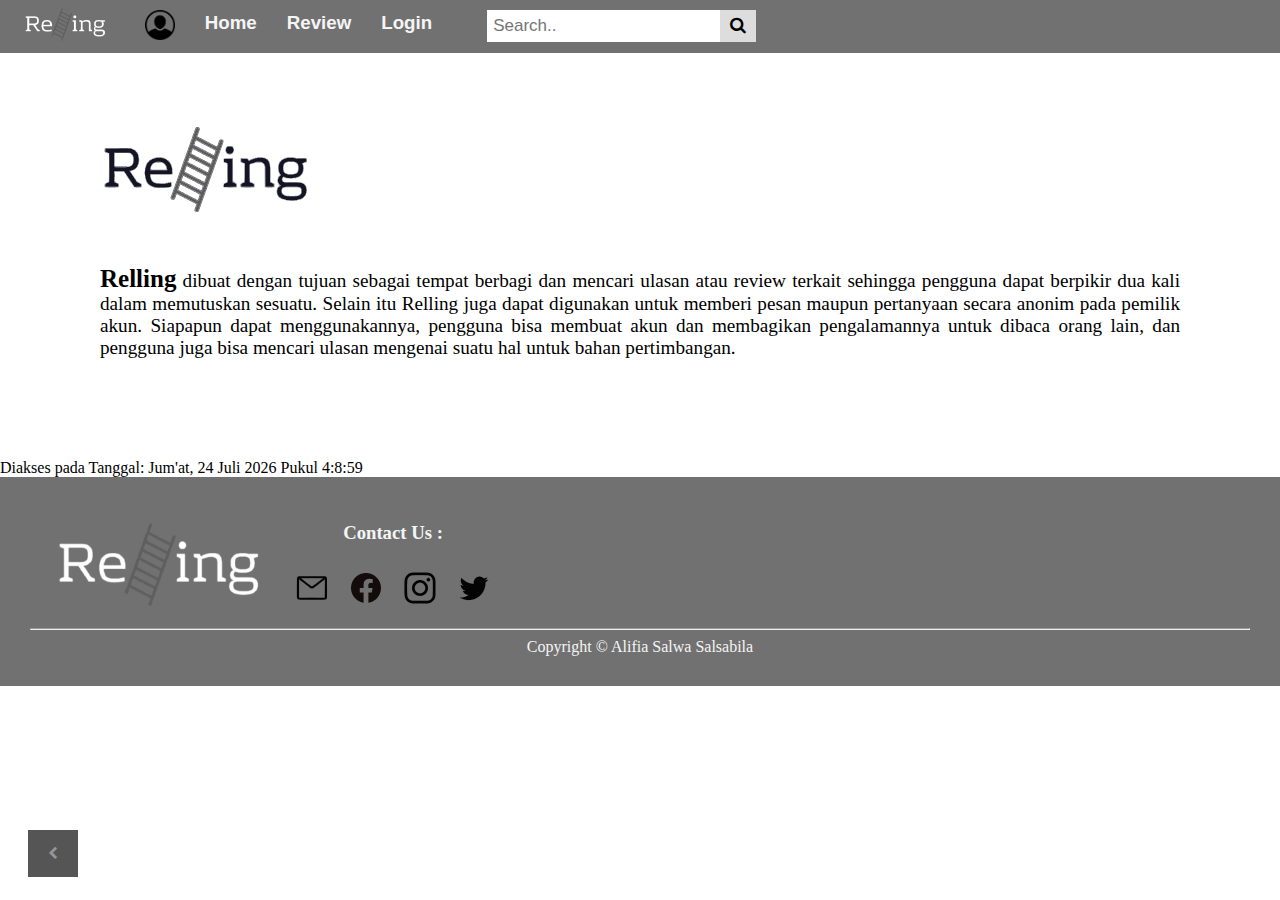
<file: about.html>
<!DOCTYPE html>
<html>
    <head>
        <title>Welcome To Relling</title>
        <meta charset="utf-8">
        <meta name="viewpoint" content="width=device=width, initial-scale=1">
        <!--icon-->
        <link rel="stylesheet" href="https://cdnjs.cloudflare.com/ajax/libs/font-awesome/4.7.0/css/font-awesome.min.css">
        <!--css-->
        <link rel="stylesheet" type="text/css" href="about.css">
        <!--credit css : https://cdn.jsdelivr.net/npm/bootstrap@5.1.3/dist/css/bootstrap.min.css-->
        <!--font-->
        <link rel="preconnect" href="https://fonts.googleapis.com">
        <link rel="preconnect" href="https://fonts.gstatic.com" crossorigin>
        <link href="https://fonts.googleapis.com/css2?family=Inter:wght@300&family=Prompt&display=swap" rel="stylesheet">
    </head>

    <body>
        <nav class="fixed-top navbar-expand-lg navbar-light topnav">
            <a href="about.html"><img src="images/rell.png" width="100" height="auto" alt="Relling" style="padding-block-start: 5px;"></a>
            <a href="profile.html"><img src="images/user.png" width="auto" height="30px" alt="user" style="padding-block-start: 10px;"></a>
            <a href="home.html"><h3>Home</h3></a>
            <a href="review.html"><h3>Review</h3></a>
            <a href="sign.html"><h3>Login</h3></a>
            <div class="topnav">
                <div id="inputSearch">
                    <nav class="navbar navbar-light bg-light justify-content-between">
                        <div class="search-container">
                            <form action="/action_page.php">
                              <input type="text" placeholder="Search.." name="search">
                              <button type="submit"><i class="fa fa-search"></i></button>
                            </form>
                        </div>
                    </nav>
                </div>
            </div>
        </nav>

        <article>
            <h1 style="
            margin-block-start: 100px;
            margin-inline-end: 100px;
            margin-inline-start: 90px;"><img src="images/imagehead.svg"></h1>    
                <p style="text-align: justify;
                    margin-inline-end: 100px;
                    margin-inline-start: 100px;
                    font-size: larger;
                    margin-block-end: 100px;">
                <b style="font-size: 25px;">Relling</b> dibuat dengan tujuan sebagai tempat berbagi dan mencari ulasan 
                atau review terkait sehingga pengguna dapat berpikir dua kali dalam memutuskan 
                sesuatu. Selain itu Relling juga dapat digunakan untuk memberi pesan maupun pertanyaan secara anonim 
                pada pemilik akun. Siapapun dapat menggunakannya, pengguna bisa membuat akun dan membagikan pengalamannya 
                untuk dibaca orang lain, dan pengguna juga bisa mencari ulasan mengenai suatu hal 
                untuk bahan pertimbangan.</p>
        </article>
        <script>
        var date = new Date();
        var tahun = date.getFullYear();
        var bulan = date.getMonth();
        var tanggal = date.getDate();
        var hari = date.getDay();
        var jam = date.getHours();
        var menit = date.getMinutes();
        var detik = date.getSeconds();
        switch(hari) {
        case 0: hari = "Minggu"; break;
        case 1: hari = "Senin"; break;
        case 2: hari = "Selasa"; break;
        case 3: hari = "Rabu"; break;
        case 4: hari = "Kamis"; break;
        case 5: hari = "Jum'at"; break;
        case 6: hari = "Sabtu"; break;
        }
        switch(bulan) {
        case 0: bulan = "Januari"; break;
        case 1: bulan = "Februari"; break;
        case 2: bulan = "Maret"; break;
        case 3: bulan = "April"; break;
        case 4: bulan = "Mei"; break;
        case 5: bulan = "Juni"; break;
        case 6: bulan = "Juli"; break;
        case 7: bulan = "Agustus"; break;
        case 8: bulan = "September"; break;
        case 9: bulan = "Oktober"; break;
        case 10: bulan = "November"; break;
        case 11: bulan = "Desember"; break;
        }
        var tampilTanggal = "Diakses pada Tanggal: " + hari + ", " + tanggal + " " + bulan + " " + tahun;
        var tampilWaktu = " Pukul " + jam + ":" + menit + ":" + detik;
        console.log(tampilTanggal);
        console.log(tampilWaktu);
        document.write(tampilTanggal);
        document.write(tampilWaktu);
        </script>

        <button class="back-button"><a href="index.html"><i class="fa fa-chevron-left" aria-hidden="true"></i></a></button>
        
        <footer>
            <table>
                <tr>
                    <td>
                        <img src="images/rell.png" width="250px" alt="Relling">
                    </td>
                    <td>
                        <h3>Contact Us :</h3>
                        <a href="https://login.yahoo.com/?.intl=us"><img src="images/email.svg" width="50px" height="50px"></a>
                        <a href="https://m.facebook.com/login/?locale=id_ID"><img src="images/facebook.svg" width="50px" height="50px"></a>
                        <a href="https://www.instagram.com/accounts/login/"><img src="images/instagram.svg" width="50px" height="50px"></a>
                        <a href="https://twitter.com/i/flow/login"><img src="images/twitter.svg" width="50px" height="50px"></a>
                    </td>
                </tr>
            </table>
            <hr>
            Copyright &copy; Alifia Salwa Salsabila
        </footer>
    </body>
</html>
</file>
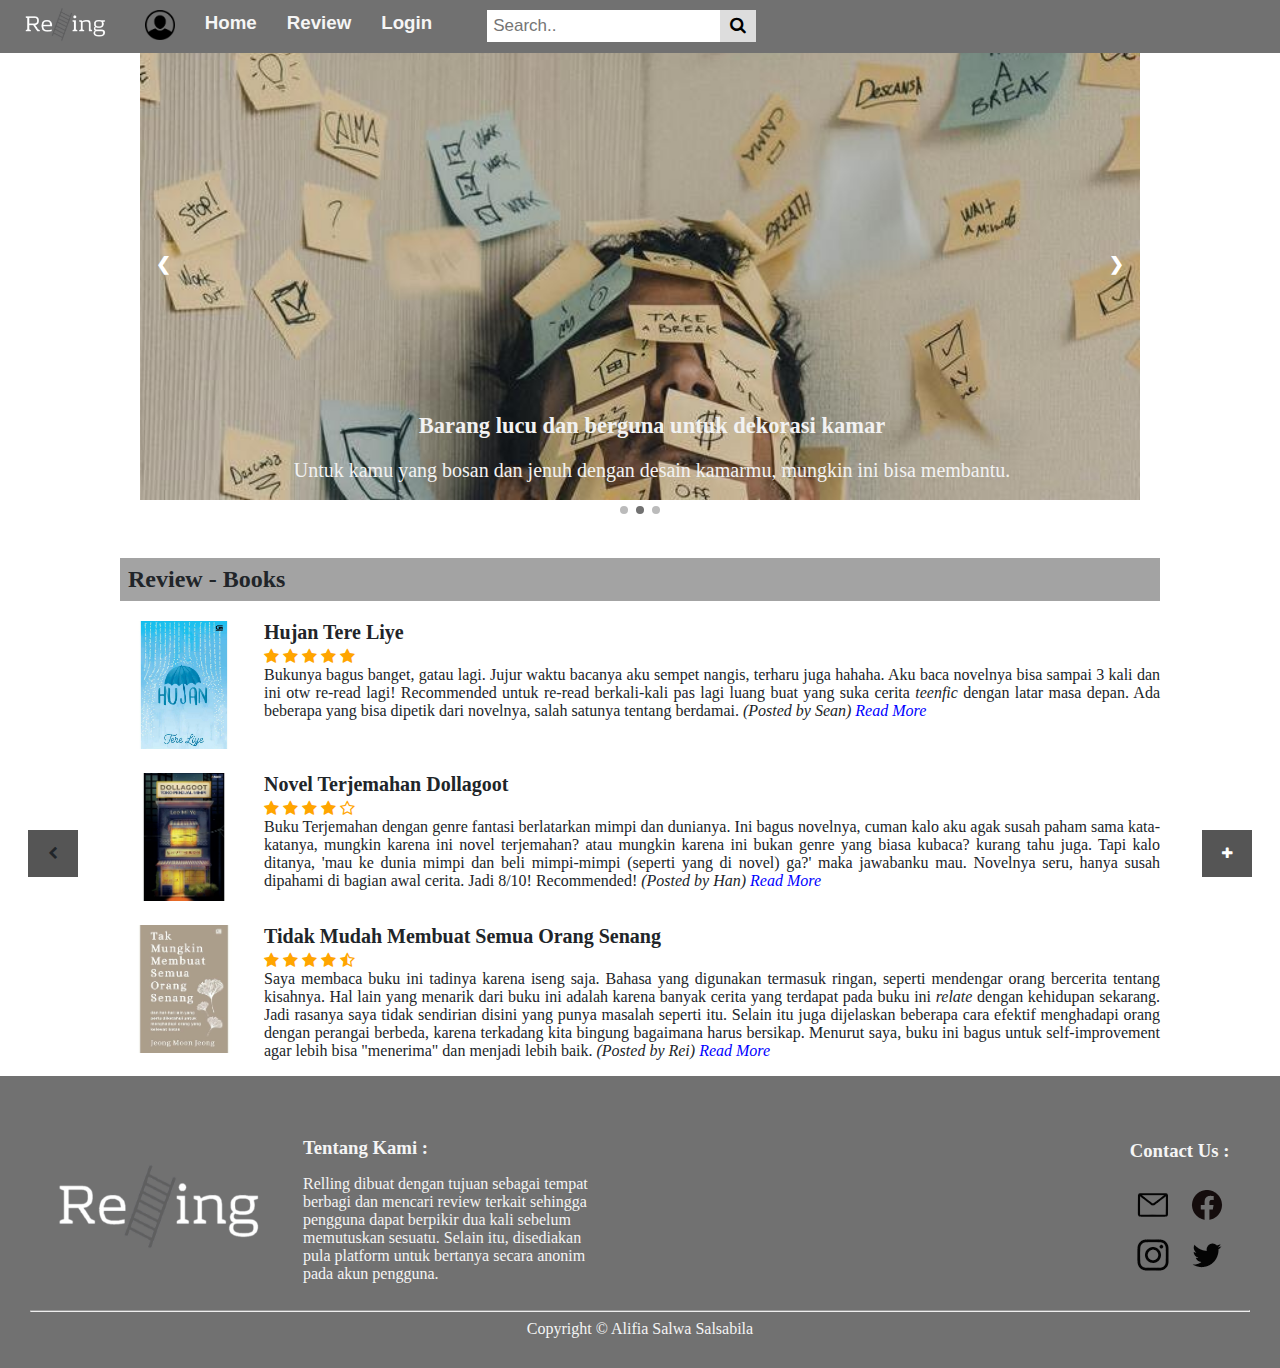
<file: home.html>
<!DOCTYPE html>
<html>
    <head>
        <title>Welcome To Relling</title>
        <meta charset="utf-8">
        <meta name="viewpoint" content="width=device=width, initial-scale=1">
        <!--icon-->
        <link rel="stylesheet" href="https://cdnjs.cloudflare.com/ajax/libs/font-awesome/4.7.0/css/font-awesome.min.css">
        <!--css-->
        <link rel="stylesheet" type="text/css" href="home.css">
        <!--credit css : https://cdn.jsdelivr.net/npm/bootstrap@5.1.3/dist/css/bootstrap.min.css-->
        <script src="https://ajax.googleapis.com/ajax/libs/jquery/3.5.1/jquery.min.js"></script>
        <script src="https://maxcdn.bootstrapcdn.com/bootstrap/3.4.1/js/bootstrap.min.js"></script>
        <!--font-->
        <link rel="preconnect" href="https://fonts.googleapis.com">
        <link rel="preconnect" href="https://fonts.gstatic.com" crossorigin>
        <link href="https://fonts.googleapis.com/css2?family=Inter:wght@300&family=Prompt&display=swap" rel="stylesheet">
    </head>
    <body>
        <nav class="fixed-top navbar-expand-lg navbar-light topnav">
            <a href="about.html"><img src="images/rell.png" width="100" height="auto" alt="Relling" style="padding-block-start: 5px;"></a>
            <a href="profile.html"><img src="images/user.png" width="auto" height="30px" alt="user" style="padding-block-start: 10px;"></a>
            <a href="home.html"><h3>Home</h3></a>
            <a href="review.html"><h3>Review</h3></a>
            <a href="sign.html"><h3>Login</h3></a>
            <div class="topnav">
                <div id="inputSearch">
                    <nav class="navbar navbar-light bg-light justify-content-between">
                        <div class="search-container">
                            <form action="/action_page.php">
                              <input type="text" placeholder="Search.." name="search">
                              <button type="submit"><i class="fa fa-search"></i></button>
                            </form>
                        </div>
                    </nav>
                </div>
            </div>
        </nav>
        
        <div class="slideshow-container">

          <div class="mySlides fade">
            <a href="review.html"><img src="images/books.jpg" style="width:100%">
            <div class="text">
              <h2>Berikut beberapa rekomendasi buku untuk mengisi waktu luangmu</h2>
              <p style="font-size:20px;">Mulai dari novel bergenre fantasi rom-com sampai buku self-improvement.</p>
            </div>
            </a>
          </div>
          
          <div class="mySlides fade">
            <a href="#"><img src="images/bored.jpg" style="width:100%">
            <div class="text">
              <h2>Barang lucu dan berguna untuk dekorasi kamar</h2>
              <p style="font-size:20px;">Untuk kamu yang bosan dan jenuh dengan desain kamarmu, mungkin ini bisa membantu.</p>
            </div>
          </div>
          
          <div class="mySlides fade">
            <img src="images/rain.jpg" style="width:100%">
            <div class="text">
              <h2>Beberapa rekomendasi kopi untuk musim hujan!</h2>
              <p style="font-size:20px;">Mulai dari yang memiliki kandungan kopi sangat rendah sampai tinggi.</p>
            </div>
          </div>
          
          <a class="prev" onclick="plusSlides(1)">&#10094;</a>
          <a class="next" onclick="plusSlides(0)">&#10095;</a>

          <div style="text-align:center">
            <span class="dot" onclick="currentSlide(1)"></span>
            <span class="dot" onclick="currentSlide(2)"></span>
            <span class="dot" onclick="currentSlide(3)"></span>
          </div>
        </div>

        
          <script>
            var slideIndex = 1;
            showSlides(slideIndex);

            function plusSlides(n) {
            showSlides(slideIndex += n);
            }

            function currentSlide(n) {
              showSlides(slideIndex = n);
            }

            function showSlides(n) {
              var i;
              var slides = document.getElementsByClassName("mySlides");
              var dots = document.getElementsByClassName("dot");
              if (n > slides.length) {slideIndex = 1}    
              if (n < 1) {slideIndex = slides.length}
              for (i = 0; i < slides.length; i++) {
                  slides[i].style.display = "none";  
              }
              slideIndex++;
              if (slideIndex > slides.length) {slideIndex = 1}    
              for (i = 0; i < dots.length; i++) {
                dots[i].className = dots[i].className.replace(" active", "");
              }
              slides[slideIndex-1].style.display = "block";  
              dots[slideIndex-1].className += " active";
              setTimeout(showSlides, 6000);
            }
            </script>

        <ul class="list-unstyled">
            <a href="review.html"><h2 style="background-color: #a3a3a3; padding: 8px;">Review - Books</h2></a>
            <a href="#"> <li class="media">
              <img class="mr-3" src="images/hujan.svg" alt="Hujan" width="128px" height="128px">
              <div class="media-body">
                <h5 class="mt-0 mb-1">Hujan Tere Liye</h5>
                <span class="fa fa-star checked"></span>
                <span class="fa fa-star checked"></span>
                <span class="fa fa-star checked"></span>
                <span class="fa fa-star checked"></span>
                <span class="fa fa-star checked"></span>
                <br>Bukunya bagus banget, gatau lagi. Jujur waktu bacanya aku sempet nangis, terharu juga hahaha.
                Aku baca novelnya bisa sampai 3 kali dan ini otw re-read lagi! Recommended untuk re-read berkali-kali 
                pas lagi luang buat yang suka cerita <i>teenfic</i> dengan latar masa depan. Ada beberapa yang bisa 
                dipetik dari novelnya, salah satunya tentang berdamai. <i>(Posted by Sean)</i> <i style="color:blue;">Read More</i>
              </div>
            </li></a>
            <a href="#"> <li class="media my-4">
              <img class="mr-3" src="images/dollagoot.svg" alt="dollagoot" width="128px" height="128px">
              <div class="media-body">
                <h5 class="mt-0 mb-1">Novel Terjemahan Dollagoot</h5>
                <span class="fa fa-star checked"></span>
                <span class="fa fa-star checked"></span>
                <span class="fa fa-star checked"></span>
                <span class="fa fa-star checked"></span>
                <span class="fa fa-star-o checked"></span>
                <br>Buku Terjemahan dengan genre fantasi berlatarkan mimpi dan dunianya. Ini bagus novelnya, 
                cuman kalo aku agak susah paham sama kata-katanya, mungkin karena ini novel terjemahan? atau mungkin karena ini bukan genre yang biasa kubaca? 
                kurang tahu juga. Tapi kalo ditanya, 'mau ke dunia mimpi dan beli mimpi-mimpi (seperti yang di novel) 
                ga?' maka jawabanku mau. Novelnya seru, hanya susah dipahami di bagian awal cerita. Jadi 8/10! Recommended! <i>(Posted by Han)</i> <i style="color:blue;">Read More</i>
              </div>
            </li></a>
            <a href="#"><li class="media">
              <img class="mr-3" src="images/senang.svg" alt="senang" width="128px" height="128px">
              <div class="media-body">
                <h5 class="mt-0 mb-1">Tidak Mudah Membuat Semua Orang Senang</h5>
                <span class="fa fa-star checked"></span>
                <span class="fa fa-star checked"></span>
                <span class="fa fa-star checked"></span>
                <span class="fa fa-star checked"></span>
                <span class="fa fa-star-half-o checked"></span>
                <br>Saya membaca buku ini tadinya karena iseng saja. Bahasa yang digunakan termasuk ringan, seperti 
                mendengar orang bercerita tentang kisahnya. Hal lain yang menarik dari buku ini adalah karena 
                banyak cerita yang terdapat pada buku ini <i>relate</i> dengan kehidupan sekarang. Jadi 
                rasanya saya tidak sendirian disini yang punya masalah seperti itu. Selain itu juga dijelaskan 
                beberapa cara efektif menghadapi orang dengan perangai berbeda, karena terkadang kita bingung bagaimana harus bersikap.
                Menurut saya, buku ini bagus untuk self-improvement agar lebih bisa "menerima" dan menjadi lebih baik. <i>(Posted by Rei)</i> <i style="color:blue;">Read More</i>
              </div>
            </li></a>
        </ul>

        <button class="back-button"><a href="index.html"><i class="fa fa-chevron-left" aria-hidden="true"></i></a></button>
        <button class="open-button" onclick="openForm()"><i class="fa fa-plus" aria-hidden="true"></i></button>

          <div class="chat-popup" id="myForm">
            <form action="/action_page.php" class="form-container">
              <label for="msg"><b>What's on your mind?</b></label>
              <textarea placeholder="Share your experience!" name="msg" required style="width: 270px;"></textarea>
              <button type="open-button" class="btn" action="proses.php" method="post"><input type='file' name='foto' /></button>
              <button type="submit" class="btn">Send</button>
              <button type="button" class="btn cancel" onclick="closeForm()">Close</button>
            </form>
          </div>

          <script>
          function openForm() {
            document.getElementById("myForm").style.display = "block";
          }
          function closeForm() {
            document.getElementById("myForm").style.display = "none";
          }
          </script>

        <footer>
            <table>
                <tr>
                    <td>
                        <img src="images/rell.png" width="250px" alt="Relling">
                    </td>
                    <td>
                        <div class="card w-25">
                            <div class="card-body">
                              <h3 class="card-title">Tentang Kami :</h3>
                              <p class="card-text">Relling dibuat dengan tujuan sebagai tempat berbagi dan mencari review terkait
                                sehingga pengguna dapat berpikir dua kali sebelum memutuskan sesuatu. Selain
                                itu, disediakan pula platform untuk bertanya secara anonim pada akun pengguna.</p>
                            </div>
                        </div>
                    </td>
                    <td>
                        <h3>Contact Us :</h3>
                        <a href="https://login.yahoo.com/?.intl=us"><img src="images/email.svg" width="50px" height="50px"></a>
                        <a href="https://m.facebook.com/login/?locale=id_ID"><img src="images/facebook.svg" width="50px" height="50px"></a>
                        <a href="https://www.instagram.com/accounts/login/"><img src="images/instagram.svg" width="50px" height="50px"></a>
                        <a href="https://twitter.com/i/flow/login"><img src="images/twitter.svg" width="50px" height="50px"></a>
                    </td>
                </tr>
            </table>
            <hr>
            Copyright &copy; Alifia Salwa Salsabila
        </footer>
    </body>
</html>
</file>
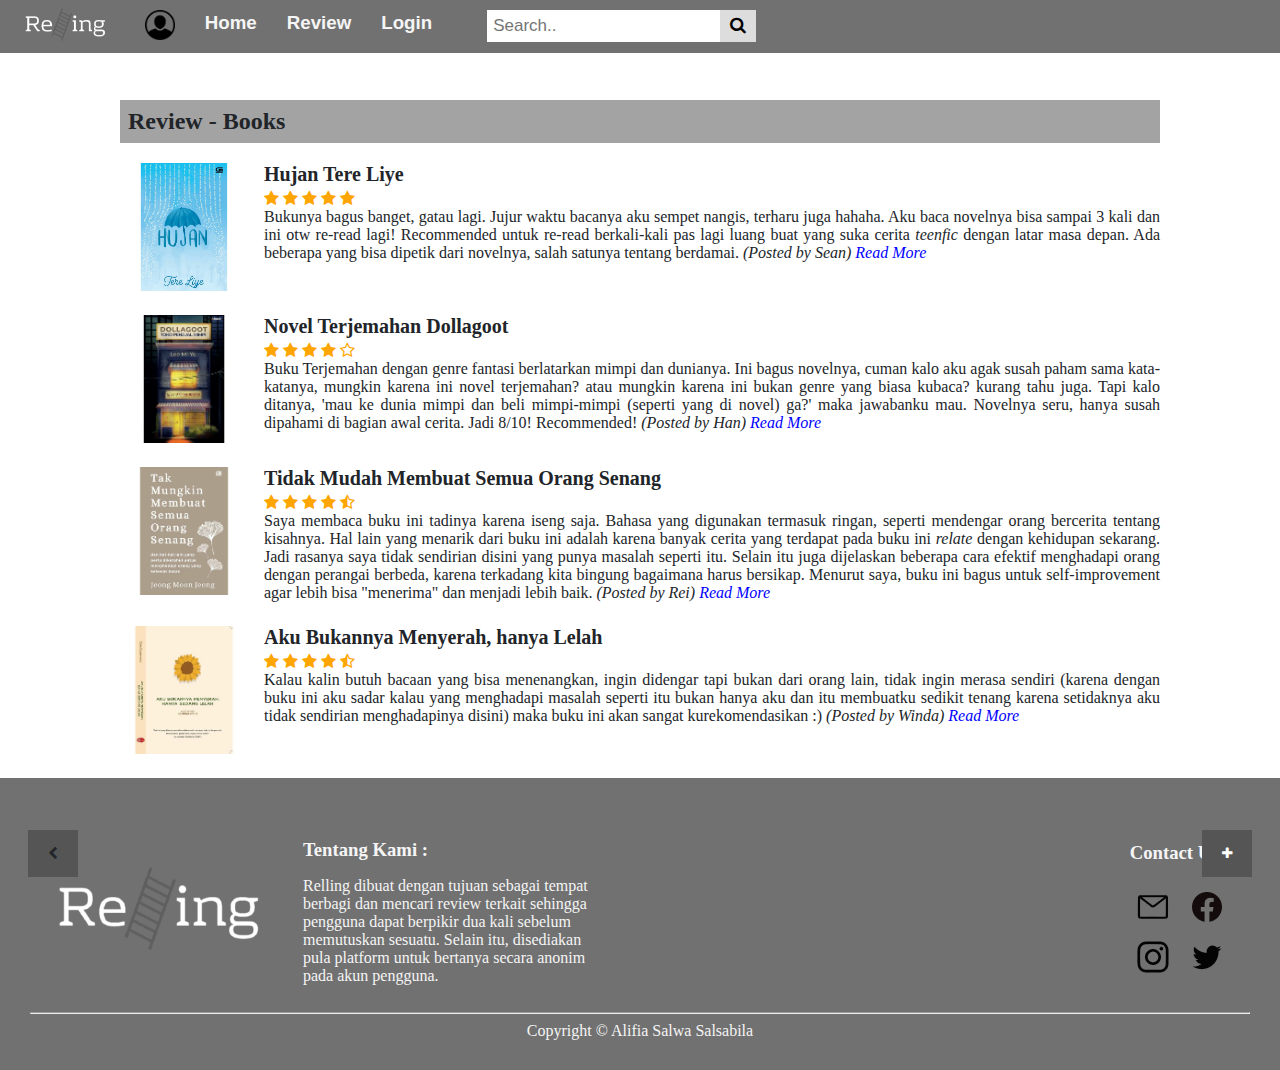
<file: review.html>
<!DOCTYPE html>
<html>
    <head>
        <title>Welcome To Relling</title>
        <meta charset="utf-8">
        <meta name="viewpoint" content="width=device=width, initial-scale=1">
        <!--icon-->
        <link rel="stylesheet" href="https://cdnjs.cloudflare.com/ajax/libs/font-awesome/4.7.0/css/font-awesome.min.css">
        <!--css-->
        <link rel="stylesheet" type="text/css" href="review.css">
        <!--credit css : https://cdn.jsdelivr.net/npm/bootstrap@5.1.3/dist/css/bootstrap.min.css-->
        <!--font-->
        <link rel="preconnect" href="https://fonts.googleapis.com">
        <link rel="preconnect" href="https://fonts.gstatic.com" crossorigin>
        <link href="https://fonts.googleapis.com/css2?family=Inter:wght@300&family=Prompt&display=swap" rel="stylesheet">
    </head>
    <body>
        <nav class="fixed-top navbar-expand-lg navbar-light topnav">
            <a href="about.html"><img src="images/rell.png" width="100" height="auto" alt="Relling" style="padding-block-start: 5px;"></a>
            <a href="profile.html"><img src="images/user.png" width="auto" height="30px" alt="user" style="padding-block-start: 10px;"></a>
            <a href="home.html"><h3>Home</h3></a>
            <a href="review.html"><h3>Review</h3></a>
            <a href="sign.html"><h3>Login</h3></a>
            <div class="topnav">
                <div id="inputSearch">
                    <nav class="navbar navbar-light bg-light justify-content-between">
                        <div class="search-container">
                            <form action="/action_page.php">
                              <input type="text" placeholder="Search.." name="search">
                              <button type="submit"><i class="fa fa-search"></i></button>
                            </form>
                        </div>
                    </nav>
                </div>
            </div>
        </nav>

        <ul class="list-unstyled">
            <a href="review.html"><h2 style="background-color: #a3a3a3; padding: 8px;">Review - Books</h2></a>
            <a href="#"> <li class="media">
              <img class="mr-3" src="images/hujan.svg" alt="Hujan" width="128px" height="128px">
              <div class="media-body">
                <h5 class="mt-0 mb-1">Hujan Tere Liye</h5>
                <span class="fa fa-star checked"></span>
                <span class="fa fa-star checked"></span>
                <span class="fa fa-star checked"></span>
                <span class="fa fa-star checked"></span>
                <span class="fa fa-star checked"></span>
                <br>Bukunya bagus banget, gatau lagi. Jujur waktu bacanya aku sempet nangis, terharu juga hahaha.
                Aku baca novelnya bisa sampai 3 kali dan ini otw re-read lagi! Recommended untuk re-read berkali-kali 
                pas lagi luang buat yang suka cerita <i>teenfic</i> dengan latar masa depan. Ada beberapa yang bisa 
                dipetik dari novelnya, salah satunya tentang berdamai. <i>(Posted by Sean)</i> <i style="color:blue;">Read More</i>
              </div>
            </li></a>
            <a href="#"> <li class="media my-4">
              <img class="mr-3" src="images/dollagoot.svg" alt="dollagoot" width="128px" height="128px">
              <div class="media-body">
                <h5 class="mt-0 mb-1">Novel Terjemahan Dollagoot</h5>
                <span class="fa fa-star checked"></span>
                <span class="fa fa-star checked"></span>
                <span class="fa fa-star checked"></span>
                <span class="fa fa-star checked"></span>
                <span class="fa fa-star-o checked"></span>
                <br>Buku Terjemahan dengan genre fantasi berlatarkan mimpi dan dunianya. Ini bagus novelnya, 
                cuman kalo aku agak susah paham sama kata-katanya, mungkin karena ini novel terjemahan? atau mungkin karena ini bukan genre yang biasa kubaca? 
                kurang tahu juga. Tapi kalo ditanya, 'mau ke dunia mimpi dan beli mimpi-mimpi (seperti yang di novel) 
                ga?' maka jawabanku mau. Novelnya seru, hanya susah dipahami di bagian awal cerita. Jadi 8/10! Recommended! <i>(Posted by Han)</i> <i style="color:blue;">Read More</i>
              </div>
            </li></a>
            <a href="#"><li class="media">
              <img class="mr-3" src="images/senang.svg" alt="senang" width="128px" height="128px">
              <div class="media-body">
                <h5 class="mt-0 mb-1">Tidak Mudah Membuat Semua Orang Senang</h5>
                <span class="fa fa-star checked"></span>
                <span class="fa fa-star checked"></span>
                <span class="fa fa-star checked"></span>
                <span class="fa fa-star checked"></span>
                <span class="fa fa-star-half-o checked"></span>
                <br>Saya membaca buku ini tadinya karena iseng saja. Bahasa yang digunakan termasuk ringan, seperti 
                mendengar orang bercerita tentang kisahnya. Hal lain yang menarik dari buku ini adalah karena 
                banyak cerita yang terdapat pada buku ini <i>relate</i> dengan kehidupan sekarang. Jadi 
                rasanya saya tidak sendirian disini yang punya masalah seperti itu. Selain itu juga dijelaskan 
                beberapa cara efektif menghadapi orang dengan perangai berbeda, karena terkadang kita bingung bagaimana harus bersikap.
                Menurut saya, buku ini bagus untuk self-improvement agar lebih bisa "menerima" dan menjadi lebih baik. <i>(Posted by Rei)</i> <i style="color:blue;">Read More</i>
              </div>
            </li></a>
            <a href="#"><li class="media my-4">
                <img class="mr-3" src="images/lelah.svg" alt="senang" width="128px" height="128px">
                <div class="media-body">
                  <h5 class="mt-0 mb-1">Aku Bukannya Menyerah, hanya Lelah</h5>
                  <span class="fa fa-star checked"></span>
                  <span class="fa fa-star checked"></span>
                  <span class="fa fa-star checked"></span>
                  <span class="fa fa-star checked"></span>
                  <span class="fa fa-star-half-o checked"></span>
                  <br>Kalau kalin butuh bacaan yang bisa menenangkan, ingin didengar tapi bukan dari orang lain, 
                  tidak ingin merasa sendiri (karena dengan buku ini aku sadar kalau yang menghadapi masalah seperti 
                  itu bukan hanya aku dan itu membuatku sedikit tenang karena setidaknya aku tidak sendirian 
                  menghadapinya disini) maka buku ini akan sangat kurekomendasikan :) <i>(Posted by Winda)</i> <i style="color:blue;">Read More</i>
                </div>
            </li></a>
        </ul>
        <button class="back-button"><a href="index.html"><i class="fa fa-chevron-left" aria-hidden="true"></i></a></button>
        <button class="open-button" onclick="openForm()"><i class="fa fa-plus" aria-hidden="true"></i></button>

          <div class="chat-popup" id="myForm">
            <form action="/action_page.php" class="form-container">
              <h1></h1>

              <label for="msg"><b>What's on your mind?</b></label>
              <textarea placeholder="Share your experience!" name="msg" required style="width: 270px;"></textarea>
              <button type="open-button" class="btn" action="proses.php" method="post"><input type='file' name='foto' /></button>
              <button type="submit" class="btn">Send</button>
              <button type="button" class="btn cancel" onclick="closeForm()">Close</button>
            </form>
          </div>

          <script>
          function openForm() {
            document.getElementById("myForm").style.display = "block";
          }
          function closeForm() {
            document.getElementById("myForm").style.display = "none";
          }
          </script>

        <footer>
            <table>
                <tr>
                    <td>
                        <img src="images/rell.png" width="250px" alt="Relling">
                    </td>
                    <td>
                        <div class="card w-25">
                            <div class="card-body">
                              <h3 class="card-title">Tentang Kami :</h3>
                              <p class="card-text">Relling dibuat dengan tujuan sebagai tempat berbagi dan mencari review terkait
                                sehingga pengguna dapat berpikir dua kali sebelum memutuskan sesuatu. Selain
                                itu, disediakan pula platform untuk bertanya secara anonim pada akun pengguna.</p>
                            </div>
                        </div>
                    </td>
                    <td>
                        <h3>Contact Us :</h3>
                        <a href="https://login.yahoo.com/?.intl=us"><img src="images/email.svg" width="50px" height="50px"></a>
                        <a href="https://m.facebook.com/login/?locale=id_ID"><img src="images/facebook.svg" width="50px" height="50px"></a>
                        <a href="https://www.instagram.com/accounts/login/"><img src="images/instagram.svg" width="50px" height="50px"></a>
                        <a href="https://twitter.com/i/flow/login"><img src="images/twitter.svg" width="50px" height="50px"></a>
                    </td>
                </tr>
            </table>
            <hr>
            Copyright &copy; Alifia Salwa Salsabila
        </footer>
    </body>
</html>
</file>
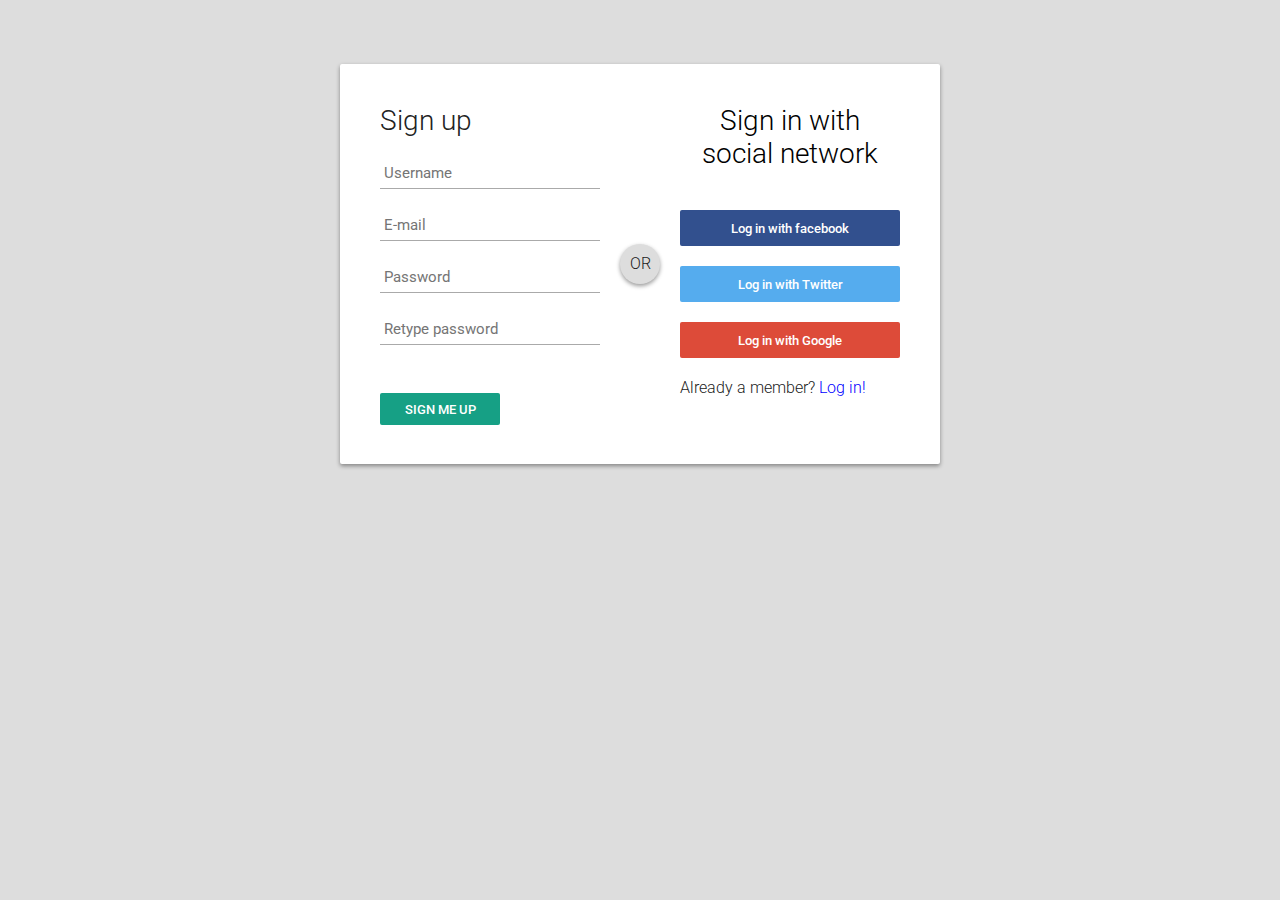
<file: sign.html>
<!DOCTYPE html>
<html>
    <head>
        <title>Sign up</title>
        <meta charset="utf-8">
        <meta name="viewpoint" content="width=device=width, initial-scale=1">
        <!--icon-->
        <link rel="stylesheet" href="https://cdnjs.cloudflare.com/ajax/libs/font-awesome/4.7.0/css/font-awesome.min.css">
        <!--css-->
        <link rel="stylesheet" type="text/css" href="sign.css">
        <!--credit css : https://cdn.jsdelivr.net/npm/bootstrap@5.1.3/dist/css/bootstrap.min.css-->
        <!--font-->
        <link rel="preconnect" href="https://fonts.googleapis.com">
        <link rel="preconnect" href="https://fonts.gstatic.com" crossorigin>
        <link href="https://fonts.googleapis.com/css2?family=Inter:wght@300&family=Prompt&display=swap" rel="stylesheet">
        <!--cr = https://codepen.io/KovJonas/pen/BoPOPY-->
    </head>

    <body>
        <div id="login-box">
        <div class="left">
            
            <h1>Sign up</h1>

            <input type="text" name="username" placeholder="Username" />
            <input type="text" name="email" placeholder="E-mail" />
            <input type="password" name="password" placeholder="Password" />
            <input type="password" name="password2" placeholder="Retype password">

            <a href="home.html"><input type="submit" name="signup_submit" value="Sign me up"></a> 
        </div>

        <div class="right">
            <span class="loginwith">Sign in with<br />social network</span>

            <button class="social-signin facebook"><a href="https://m.facebook.com/login/?locale=id_ID">Log in with facebook</a></button>
            <button class="social-signin twitter"><a href="https://twitter.com/i/flow/login">Log in with Twitter</a></button>
            <button class="social-signin google"><a href="https://www.google.com/accounts/Login?hl=id&refresh=1%29%2C">Log in with Google</a></button>
            Already a member? <a href="#" style="color:blue;">Log in!</a>
        </div>
        <div class="or">OR</div>
        </div>
    </body>
</html>
</file>
<file: about.css>
body{
    margin: 0px;
}
.header{
    background-color: #f1f1f1;
    opacity: 0.6;
    padding: 20px;
    text-align: center;
    display: block;
}
.topnav{
    overflow: hidden;
    background-color: #717171;
    text-align: center;
}
.topnav a {
    float: left;
    display: block;
    color: whitesmoke;
    text-align: center;
    padding-bottom: 0px;
    padding-top: 0px;
    padding-inline-start: 15px;
    padding-inline-end: 15px;
    font-family: 'Segoe UI', Tahoma, Geneva, Verdana, sans-serif;
    text-decoration: none;
    max-width: 100%;
    height: 100%;
    font-size: medium;
}
h3 {
    margin-block-start: 12px;
}

.navbar {
    position: relative;
    display: flex;
    flex-wrap: wrap;
    align-items: center;
    justify-content: space-between;
    padding-top: 0rem;
    padding-bottom: 0rem;
}
.topnav a:hover{
    color: black;
}
.bg-light {
    --bs-bg-opacity: 1;
    background-color: rgba(var(--bs-light-rgb), var(--bs-bg-opacity)) !important;
}
.justify-content-between {
    justify-content: space-between !important;
}
.search {
    background-color: white;
    border: none;
    border-radius: 5px;
    font-family: inherit;
    font-size: inherit;
    height: 100%;
    outline: none;
    padding-inline-end: 44px;
    padding-inline-start: 52px;
    position: relative;
    width: 100%;
    appearance: auto;
    padding: 1px 2px;
    display: block;
    width: 100%;
    padding: 0.375rem 0.75rem;
    font-size: 1rem;
    font-weight: 400;
    line-height: 1.5;
    color: #212529;
    background-color: #fff;
    background-clip: padding-box;
    border: 1px solid #ced4da;
    -webkit-appearance: none;
    -moz-appearance: none;
    appearance: none;
    border-radius: 0.25rem;
    transition: border-color 0.15s ease-in-out, box-shadow 0.15s ease-in-out;
    margin-top: 1.5rem !important;
    margin-bottom: 1.5rem !important;
}
.img {
    border: transparent;
}
a {
    color: #979494;
}
.article {
    padding: 25px;
    margin-left: 25px;
    width: 300;
    font-size: 25px;
}
.fixed-top {
    position: fixed;
    top: 0;
    right: 0;
    left: 0;
    z-index: 1030;
}
.card {
    position: relative;
    display: flex;
    flex-direction: column;
    min-width: 0;
    word-wrap: break-word;
    background-color: #F2EAEA;
    text-align: left;
}
.w-25 {
    width: 40% !important;
}
.card-title {
    margin-bottom: 0.5rem;
}
.card-text{
    margin-bottom: 0;
}
.card-header {
    padding: 0.5rem 1rem;
    margin-bottom: 0;
    background-color: #F2EAEA;
    border-bottom: 1px solid #F2EAEA;
}
.card-body {
    flex: 1 1 auto;
    padding: 1rem 1rem;
}
footer {
    background-color: #717171;
    color: whitesmoke;
    text-align: center;
    padding: 30px;
}

.container {
    width: 100%;
    padding-right: 0.75rem;
    padding-left: 0.75rem;
    margin-right: auto;
    margin-left: auto;
}
.masthead {
    position: relative;
    width: 100%;
    height: auto;
    min-height: 35rem;
    padding: 15rem 0;
    background: url(images/back01.png);
    background-size: 100%;
    background-position: center;
    background-repeat: no-repeat;
    background-attachment: scroll;
    background-size: cover;
}

.px-4 {
    padding-right: 1.5rem !important;
    padding-left: 1.5rem !important;
}
.px-lg-5 {
    padding-right: 3rem !important;
    padding-left: 3rem !important;
}
.d-flex {
    display: flex !important;
}
.h-100 {
    height: 100% !important;
}
.align-items-center {
    align-items: center !important;
}
.justify-content-center {
    justify-content: center !important;
}
.text-center {
    text-align: center !important;
}
.mx-auto {
    margin-right: auto !important;
    margin-left: auto !important;
}
.my-0 {
    margin-top: 0 !important;
    margin-bottom: 0 !important;
}
.text-uppercase {
    text-transform: uppercase !important;
}
.text-white-50 {
    --bs-text-opacity: 1;
    color: rgba(255, 255, 255, 0.815) !important;
}
.mt-2 {
    margin-top: 0.5rem !important;
}
.mb-5 {
    margin-bottom: 3rem !important;
}
.btn {
    display: inline-block;
    font-weight: 400;
    line-height: 1.5;
    color: #212529;
    text-align: center;
    text-decoration: none;
    vertical-align: middle;
    cursor: pointer;
    -webkit-user-select: none;
    -moz-user-select: none;
    user-select: none;
    background-color: transparent;
    border: 1px solid transparent;
    padding: 1.25rem 1.25rem;
    font-size: 1rem;
    border-radius: 0.25rem;
    transition: color 0.15s ease-in-out, background-color 0.15s ease-in-out, border-color 0.15s ease-in-out, box-shadow 0.15s ease-in-out;
  }
@media (prefers-reduced-motion: reduce) {
    .btn {
      transition: none;
    }
}
.btn:hover {
    color: #212529;
}
.btn-primary {
    color: #fff;
    background-color: #64a19d;
    border-color: #64a19d;
}
.font-inter{
    font-family: 'Inter', sans-serif;
    color: white;
}
.font-prompt {
    font-family: 'Prompt', sans-serif;
    color: white;
}
.topnav .search-container {
    float: right;
}  
.topnav input[type=text] {
    padding: 6px;
    margin-top: 10px;
    margin-inline-start:40px;
    font-size: 17px;
    border: none;
}
.topnav .search-container button {
    float: right;
    padding: 6px 10px;
    margin-top: 10px;
    margin-right: 0px;
    background: #ddd;
    font-size: 17px;
    border: none;
    cursor: pointer;
}
  
.topnav .search-container button:hover {
    background: #ccc;
}
.back-button {
    background-color: #555;
    color: white;
    padding: 16px 20px;
    border: none;
    cursor: pointer;
    position: fixed;
    bottom: 23px;
    left: 28px;
    width: auto;
}
</file>
<file: home.css>
body{
    margin: 0px;
}
.header{
    background-color: #f1f1f1;
    opacity: 0.6;
    padding: 20px;
    text-align: center;
    display: block;
}
.topnav{
    overflow: hidden;
    background-color: #717171;
    text-align: center;
}
.topnav a {
    float: left;
    display: block;
    color: whitesmoke;
    text-align: center;
    padding-bottom: 0px;
    padding-top: 0px;
    padding-inline-start: 15px;
    padding-inline-end: 15px;
    font-family: 'Segoe UI', Tahoma, Geneva, Verdana, sans-serif;
    text-decoration: none;
    max-width: 100%;
    height: 100%;
    font-size: medium;
}
h3 {
    margin-block-start: 12px;
}

.navbar {
    position: relative;
    display: flex;
    flex-wrap: wrap;
    align-items: center;
    justify-content: space-between;
    padding-top: 0rem;
    padding-bottom: 0rem;
}
.topnav a:hover{
    color: black;
}
.bg-light {
    --bs-bg-opacity: 1;
    background-color: rgba(var(--bs-light-rgb), var(--bs-bg-opacity)) !important;
}
.justify-content-between {
    justify-content: space-between !important;
}
.search {
    background-color: white;
    border: none;
    border-radius: 5px;
    font-family: inherit;
    font-size: inherit;
    height: 100%;
    outline: none;
    padding-inline-end: 44px;
    padding-inline-start: 52px;
    position: relative;
    width: 100%;
    appearance: auto;
    padding: 1px 2px;
    display: block;
    width: 100%;
    padding: 0.375rem 0.75rem;
    font-size: 1rem;
    font-weight: 400;
    line-height: 1.5;
    color: #212529;
    background-color: #fff;
    background-clip: padding-box;
    border: 1px solid #ced4da;
    -webkit-appearance: none;
    -moz-appearance: none;
    appearance: none;
    border-radius: 0.25rem;
    transition: border-color 0.15s ease-in-out, box-shadow 0.15s ease-in-out;
    margin-top: 1.5rem !important;
    margin-bottom: 1.5rem !important;
}
.img {
    border: transparent;
}
.fixed-top {
    position: fixed;
    top: 0;
    right: 0;
    left: 0;
    z-index: 1030;
}
.card {
    position: relative;
    display: flex;
    flex-direction: column;
    min-width: 0;
    word-wrap: break-word;
    background-color: transparent;
    text-align: left;
}
.w-25 {
    width: 40% !important;
}
.card-title {
    margin-bottom: 0.5rem;
}
.card-text{
    margin-bottom: 0;
}
.card-header {
    padding: 0.5rem 1rem;
    margin-bottom: 0;
    background-color: #F2EAEA;
    border-bottom: 1px solid #F2EAEA;
}
.card-body {
    flex: 1 1 auto;
    padding: 1rem 1rem;
}
footer {
    background-color: #717171;
    color: whitesmoke;
    text-align: center;
    padding: 30px;
}
.list-unstyled {
    padding-left: 0;
    list-style: none;
    margin-block-start: 40px;
    margin-inline-end: 120px;
    margin-inline-start: 120px;
}
.media {
    display: -webkit-box;
    display: -ms-flexbox;
    display: flex;
    -webkit-box-align: start;
    -ms-flex-align: start;
    align-items: flex-start;
}
li {
    display: list-item;
    text-align: justify;
}
.mr-3 {
    margin-right: 1rem!important;
}
img {
    vertical-align: middle;
    border-style: none;
}
.media-body {
    -webkit-box-flex: 1;
    -ms-flex: 1;
    flex: 1;
    display: block;
}
.mb-1 {
    margin-bottom: 0.25rem !important;
}
.mt-0 {
    margin-top: 0 !important;
}
h5 {
    font-size: 1.25rem;
}
.my-4 {
    margin-top: 1.5rem;
    margin-bottom: 1.5rem;
}
a {
    text-decoration: none;
    color: #212529;
}
a:hover {
    color: black;
}
.checked {
    color: orange;
}

.topnav .search-container {
    float: right;
}
  
.topnav input[type=text] {
    padding: 6px;
    margin-top: 10px;
    margin-inline-start:40px;
    font-size: 17px;
    border: none;
}
  
.topnav .search-container button {
    float: right;
    padding: 6px 10px;
    margin-top: 10px;
    margin-right: 0px;
    background: #ddd;
    font-size: 17px;
    border: none;
    cursor: pointer;
}
  
.topnav .search-container button:hover {
    background: #ccc;
}
.back-button {
    background-color: #555;
    color: white;
    padding: 16px 20px;
    border: none;
    cursor: pointer;
    position: fixed;
    bottom: 23px;
    left: 28px;
    width: auto;
}
.open-button {
    background-color: #555;
    color: white;
    padding: 16px 20px;
    border: none;
    cursor: pointer;
    position: fixed;
    bottom: 23px;
    right: 28px;
    width: auto;
}
  
.chat-popup {
    display: none;
    position: fixed;
    bottom: 0;
    right: 15px;
    border: 3px solid #f1f1f1;
    z-index: 9;
}
  
.form-container {
    max-width: 300px;
    padding: 10px;
    background-color: white;
}
  
.form-container textarea {
    width: 100%;
    padding: 15px;
    margin: 5px 0 22px 0;
    border: none;
    background: #f1f1f1;
    resize: none;
    min-height: 200px;
}
  
.form-container textarea:focus {
    background-color: #ddd;
    outline: none;
}
  
.form-container .btn {
    background-color: #1bc285;
    color: white;
    padding: 16px 20px;
    border: none;
    cursor: pointer;
    width: 100%;
    margin-bottom:10px;
    opacity: 0.8;
}
  
.form-container .cancel {
    background-color: red;
}
  
.form-container .btn:hover, .open-button:hover {
    opacity: 1;
}

.container{
    width: 100%;
    padding-right: var(--bs-gutter-x, 0.75rem);
    padding-left: var(--bs-gutter-x, 0.75rem);
    margin-right: auto;
    margin-left: auto;
}

.slideshow-container {
  max-width: 1000px;
  position: relative;
  margin: auto;
}
.prev, .next {
    cursor: pointer;
    position: absolute;
    top: 50%;
    width: auto;
    padding: 16px;
    margin-top: -22px;
    color: white;
    font-weight: bold;
    font-size: 18px;
    transition: 0.6s ease;
    border-radius: 0 3px 3px 0;
    user-select: none;
}
.next {
    right: 0;
    border-radius: 3px 0 0 3px;
}
.prev:hover, .next:hover {
    background-color: rgba(0,0,0,0.8);
}
.text {
  color: #f2f2f2;
  font-size: 15px;
  padding: 8px 12px;
  position: absolute;
  bottom: 8px;
  width: 100%;
  text-align: center;
}
.numbertext {
  color: #fff;
  font-size: 12px;
  padding: 8px 12px;
  position: absolute;
  top: 0;
}
.dot {
  height: 8px;
  width: 8px;
  margin: 0 2px;
  background-color: #bbb;
  border-radius: 50%;
  display: inline-block;
  transition: background-color 0.6s ease;
}
.active {
  background-color: #717171;
}
.fade {
  -webkit-animation-name: fade;
  -webkit-animation-duration: 1.5s;
  animation-name: fade;
  animation-duration: 1.5s;
}
@-webkit-keyframes fade {
  from {opacity: .4} 
  to {opacity: 1}
}
@keyframes fade {
  from {opacity: .4} 
  to {opacity: 1}
}
@media only screen and (max-width: 300px) {
  .text {font-size: 11px}
}
</file>
<file: review.css>
body{
    margin: 0px;
}
.header{
    background-color: #f1f1f1;
    opacity: 0.6;
    padding: 20px;
    text-align: center;
    display: block;
}
.topnav{
    overflow: hidden;
    background-color: #717171;
    text-align: center;
}
.topnav a {
    float: left;
    display: block;
    color: whitesmoke;
    text-align: center;
    padding-bottom: 0px;
    padding-top: 0px;
    padding-inline-start: 15px;
    padding-inline-end: 15px;
    font-family: 'Segoe UI', Tahoma, Geneva, Verdana, sans-serif;
    text-decoration: none;
    max-width: 100%;
    height: 100%;
    font-size: medium;
}
h3 {
    margin-block-start: 12px;
}

.navbar {
    position: relative;
    display: flex;
    flex-wrap: wrap;
    align-items: center;
    justify-content: space-between;
    padding-top: 0rem;
    padding-bottom: 0rem;
}
.topnav a:hover{
    color: black;
}
.bg-light {
    --bs-bg-opacity: 1;
    background-color: rgba(var(--bs-light-rgb), var(--bs-bg-opacity)) !important;
}
.justify-content-between {
    justify-content: space-between !important;
}
.search {
    background-color: white;
    border: none;
    border-radius: 5px;
    font-family: inherit;
    font-size: inherit;
    height: 100%;
    outline: none;
    padding-inline-end: 44px;
    padding-inline-start: 52px;
    position: relative;
    width: 100%;
    appearance: auto;
    padding: 1px 2px;
    display: block;
    width: 100%;
    padding: 0.375rem 0.75rem;
    font-size: 1rem;
    font-weight: 400;
    line-height: 1.5;
    color: #212529;
    background-color: #fff;
    background-clip: padding-box;
    border: 1px solid #ced4da;
    -webkit-appearance: none;
    -moz-appearance: none;
    appearance: none;
    border-radius: 0.25rem;
    transition: border-color 0.15s ease-in-out, box-shadow 0.15s ease-in-out;
    margin-top: 1.5rem !important;
    margin-bottom: 1.5rem !important;
}
.img {
    border: transparent;
}
.fixed-top {
    position: fixed;
    top: 0;
    right: 0;
    left: 0;
    z-index: 1030;
}
.card {
    position: relative;
    display: flex;
    flex-direction: column;
    min-width: 0;
    word-wrap: break-word;
    background-color: transparent;
    text-align: left;
}
.w-25 {
    width: 40% !important;
}
.card-title {
    margin-bottom: 0.5rem;
}
.card-text{
    margin-bottom: 0;
}
.card-header {
    padding: 0.5rem 1rem;
    margin-bottom: 0;
    background-color: #F2EAEA;
    border-bottom: 1px solid #F2EAEA;
}
.card-body {
    flex: 1 1 auto;
    padding: 1rem 1rem;
}
footer {
    background-color: #717171;
    color: whitesmoke;
    text-align: center;
    padding: 30px;
}
.list-unstyled {
    padding-left: 0;
    list-style: none;
    margin-block-start: 100px;
    margin-inline-end: 120px;
    margin-inline-start: 120px;
}
.media {
    display: -webkit-box;
    display: -ms-flexbox;
    display: flex;
    -webkit-box-align: start;
    -ms-flex-align: start;
    align-items: flex-start;
}
li {
    display: list-item;
    text-align: justify;
}
.mr-3 {
    margin-right: 1rem!important;
}
img {
    vertical-align: middle;
    border-style: none;
}
.media-body {
    -webkit-box-flex: 1;
    -ms-flex: 1;
    flex: 1;
    display: block;
}
.mb-1 {
    margin-bottom: 0.25rem !important;
}
.mt-0 {
    margin-top: 0 !important;
}
h5 {
    font-size: 1.25rem;
}
.my-4 {
    margin-top: 1.5rem;
    margin-bottom: 1.5rem;
}
a {
    text-decoration: none;
    color: #212529;
}
a:hover {
    color: black;
}
.checked {
    color: orange;
}

.topnav .search-container {
    float: right;
  }
  
  .topnav input[type=text] {
    padding: 6px;
    margin-top: 16px;
    font-size: 17px;
    border: none;
  }
  
  .topnav .search-container button {
    float: right;
    padding: 6px 10px;
    margin-top: 16px;
    margin-right: 16px;
    background: #ddd;
    font-size: 17px;
    border: none;
    cursor: pointer;
  }
  
  .topnav .search-container button:hover {
    background: #ccc;
  }

.open-button {
    background-color: #555;
    color: white;
    padding: 16px 20px;
    border: none;
    cursor: pointer;
    position: fixed;
    bottom: 23px;
    right: 28px;
    width: auto;
}
.back-button {
    background-color: #555;
    color: white;
    padding: 16px 20px;
    border: none;
    cursor: pointer;
    position: fixed;
    bottom: 23px;
    left: 28px;
    width: auto;
}
.chat-popup {
    display: none;
    position: fixed;
    bottom: 0;
    right: 15px;
    border: 3px solid #f1f1f1;
    z-index: 9;
  }

.form-container {
    max-width: 300px;
    padding: 10px;
    background-color: white;
  }
  
  /* Full-width textarea */
  .form-container textarea {
    width: 100%;
    padding: 15px;
    margin: 5px 0 22px 0;
    border: none;
    background: #f1f1f1;
    resize: none;
    min-height: 200px;
  }
  
  /* When the textarea gets focus, do something */
  .form-container textarea:focus {
    background-color: #ddd;
    outline: none;
  }
  
  /* Set a style for the submit/send button */
  .form-container .btn {
    background-color: #1bc285;
    color: white;
    padding: 16px 20px;
    border: none;
    cursor: pointer;
    width: 100%;
    margin-bottom:10px;
    opacity: 0.8;
  }
  
  /* Add a red background color to the cancel button */
  .form-container .cancel {
    background-color: red;
  }
  
  /* Add some hover effects to buttons */
  .form-container .btn:hover, .open-button:hover {
    opacity: 1;
  }
  
  .topnav .search-container {
    float: right;
  }
  
  .topnav input[type=text] {
    padding: 6px;
    margin-top: 10px;
    margin-inline-start:40px;
    font-size: 17px;
    border: none;
  }
  
  .topnav .search-container button {
    float: right;
    padding: 6px 10px;
    margin-top: 10px;
    margin-right: 0px;
    background: #ddd;
    font-size: 17px;
    border: none;
    cursor: pointer;
  }
  
  .topnav .search-container button:hover {
    background: #ccc;
  }
</file>
<file: sign.css>
@import url(https://fonts.googleapis.com/css?family=Roboto:400,300,500);
*:focus {
  outline: none;
}

body {
  margin: 0;
  padding: 0;
  background: #DDD;
  font-size: 16px;
  color: #222;
  font-family: 'Roboto', sans-serif;
  font-weight: 300;
}

#login-box {
  position: relative;
  margin: 5% auto;
  width: 600px;
  height: 400px;
  background: #FFF;
  border-radius: 2px;
  box-shadow: 0 2px 4px rgba(0, 0, 0, 0.4);
}

.left {
  position: absolute;
  top: 0;
  left: 0;
  box-sizing: border-box;
  padding: 40px;
  width: 300px;
  height: 400px;
}

h1 {
  margin: 0 0 20px 0;
  font-weight: 300;
  font-size: 28px;
}

input[type="text"],
input[type="password"] {
  display: block;
  box-sizing: border-box;
  margin-bottom: 20px;
  padding: 4px;
  width: 220px;
  height: 32px;
  border: none;
  border-bottom: 1px solid #AAA;
  font-family: 'Roboto', sans-serif;
  font-weight: 400;
  font-size: 15px;
  transition: 0.2s ease;
}

input[type="text"]:focus,
input[type="password"]:focus {
  border-bottom: 2px solid #16a085;
  color: #16a085;
  transition: 0.2s ease;
}

input[type="submit"] {
  margin-top: 28px;
  width: 120px;
  height: 32px;
  background: #16a085;
  border: none;
  border-radius: 2px;
  color: #FFF;
  font-family: 'Roboto', sans-serif;
  font-weight: 500;
  text-transform: uppercase;
  transition: 0.1s ease;
  cursor: pointer;
}

input[type="submit"]:hover,
input[type="submit"]:focus {
  opacity: 0.8;
  box-shadow: 0 2px 4px rgba(0, 0, 0, 0.4);
  transition: 0.1s ease;
}

input[type="submit"]:active {
  opacity: 1;
  box-shadow: 0 1px 2px rgba(0, 0, 0, 0.4);
  transition: 0.1s ease;
}

.or {
  position: absolute;
  top: 180px;
  left: 280px;
  width: 40px;
  height: 40px;
  background: #DDD;
  border-radius: 50%;
  box-shadow: 0 2px 4px rgba(0, 0, 0, 0.4);
  line-height: 40px;
  text-align: center;
}

.right {
  position: absolute;
  top: 0;
  right: 0;
  box-sizing: border-box;
  padding: 40px;
  width: 300px;
  height: 400px;
  background: url('https://goo.gl/YbktSj');
  background-size: cover;
  background-position: center;
  border-radius: 0 2px 2px 0;
}

.right .loginwith {
  display: block;
  margin-bottom: 40px;
  font-size: 28px;
  color: black;
  text-align: center;
}

button.social-signin {
  margin-bottom: 20px;
  width: 220px;
  height: 36px;
  border: none;
  border-radius: 2px;
  color: #FFF;
  font-family: 'Roboto', sans-serif;
  font-weight: 500;
  transition: 0.2s ease;
  cursor: pointer;
}

button.social-signin:hover,
button.social-signin:focus {
  box-shadow: 0 2px 4px rgba(0, 0, 0, 0.4);
  transition: 0.2s ease;
}

button.social-signin:active {
  box-shadow: 0 1px 2px rgba(0, 0, 0, 0.4);
  transition: 0.2s ease;
}

button.social-signin.facebook {
  background: #32508E;
}

button.social-signin.twitter {
  background: #55ACEE;
}

button.social-signin.google {
  background: #DD4B39;
}

a {
    text-decoration: none;
    color: white;
}
</file>
